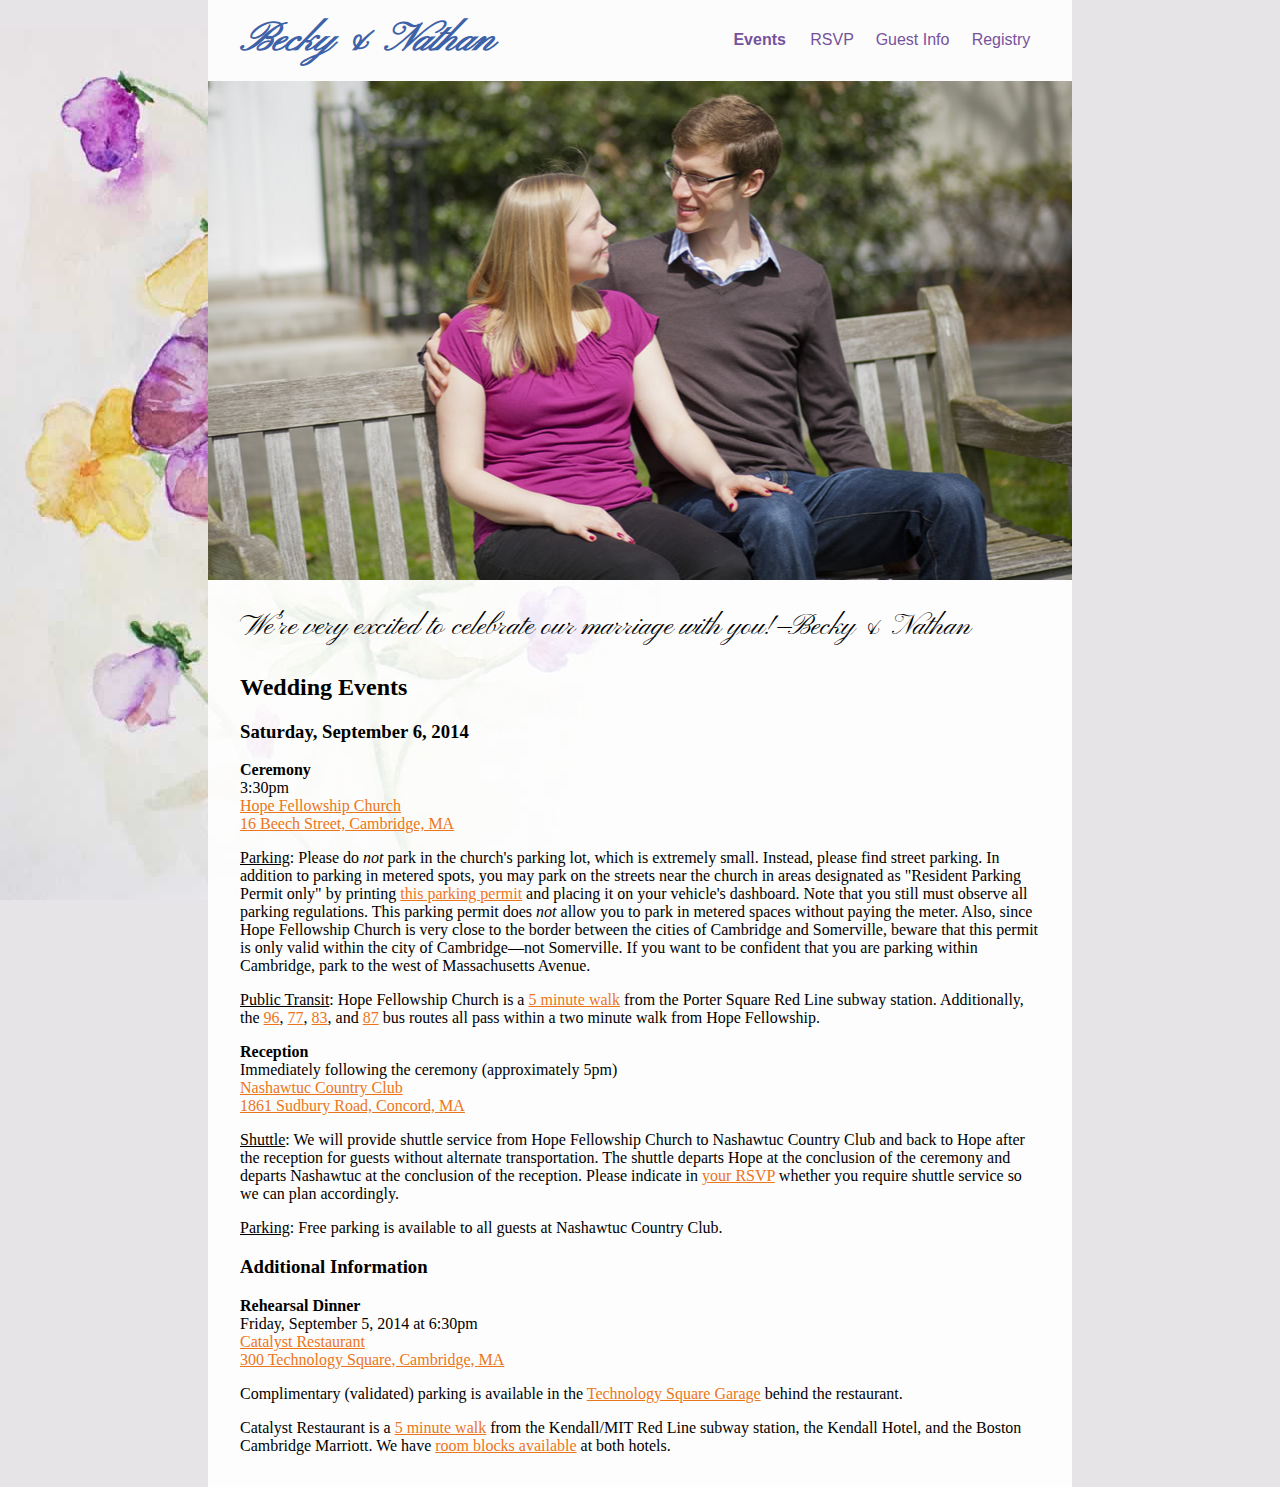
<file: war/index.html>
<!DOCTYPE html>
<!--
TODO:
- Cause files not to need .html extension
- Create favicon
- SSL
-->
<html>
  <head>
    <title>Becky Thorburn and Nathan Beach's Wedding</title>
    <meta http-equiv="content-type" content="text/html; charset=UTF-8" />
    <link rel="stylesheet" type="text/css" href="https://fonts.googleapis.com/css?family=Pinyon+Script" />
    <link rel="stylesheet" type="text/css" href="assets/global.css" />
    <link rel="stylesheet" type="text/css" media="only screen and (max-device-width: 700px)" href="assets/mobile.css" />
    <link rel="stylesheet" type="text/css" media="only screen and (min-device-width: 701px)" href="assets/desktop.css" />
    <meta name="viewport" content="user-scalable=no, initial-scale=1, maximum-scale=1, minimum-scale=1, width=device-width" />
    <script type="text/javascript" src="assets/script.js"></script>
  </head>
  <body>
  <div id="wrapper">
  <div id="header">
  <h1><a href="/">Becky&nbsp;&amp;&nbsp;Nathan</a></h1>
  <ul id="navlinks">
  <li class="selected" style="width: 4.5em;"><a href="/">Events</a></li>
  <li style="width: 4em;"><a href="rsvp.html">RSVP</a></li>
  <li style="width: 5.5em;"><a href="guest-information.html">Guest Info</a></li>
  <li style="width: 5em;"><a href="registry.html">Registry</a></li>
  </ul>
  </div>
  <div id="content">
  <div id="splash"></div>
  <p id="welcome-message">We're very excited to celebrate our marriage with you! <span style="white-space:nowrap;">&mdash;Becky &amp; Nathan</span></p>
  <h2>Wedding Events</h2>
  <h3>Saturday, September 6, 2014</h3>
  <p><b>Ceremony</b><br/>
  3:30pm<br/>
  <a href="http://hopefellowshipchurch.org/" target="_blank">Hope Fellowship Church</a><br/>
  <a href="https://www.google.com/maps/preview?q=16+Beech+St.,+Cambridge,+MA" target="_blank">16 Beech Street, Cambridge, MA</a></p>
  <p><span class="p-intro">Parking</span>: Please do <i>not</i> park in the church's parking lot, which is extremely small. Instead, please find street parking. In addition to parking in metered spots, you may park on the streets near the church in areas designated as "Resident Parking Permit only" by printing <a href="assets/parking.pdf">this parking permit</a> and placing it on your vehicle's dashboard. Note that you still must observe all parking regulations. This parking permit does <i>not</i> allow you to park in metered spaces without paying the meter. Also, since Hope Fellowship Church is very close to the border between the cities of Cambridge and Somerville, beware that this permit is only valid within the city of Cambridge&mdash;not Somerville. If you want to be confident that you are parking within Cambridge, park to the west of Massachusetts Avenue.</p>
  <p><span class="p-intro">Public Transit</span>: Hope Fellowship Church is a <a href="https://www.google.com/maps/dir/Porter+Square+Station,+1899+Massachusetts+Ave,+Cambridge,+MA+02140/Hope+Fellowship+Church,+16+Beech+St,+Cambridge,+MA+02140/@42.3897496,-71.1211957,18z/data=!3m1!4b1!4m14!4m13!1m5!1m1!1s0x89e3773da539d88f:0x2821f993055fa2de!2m2!1d-71.119196!2d42.388405!1m5!1m1!1s0x89e3773d4a3911ed:0xfad2a268d65d8b7f!2m2!1d-71.119545!2d42.390887!3e2" target="_blank">5 minute walk</a> from the Porter Square Red Line subway station. Additionally, the <a href="http://www.mbta.com/schedules_and_maps/bus/routes/?route=96" target="_blank">96</a>, <a href="http://www.mbta.com/schedules_and_maps/bus/routes/?route=77" target="_blank">77</a>, <a href="http://www.mbta.com/schedules_and_maps/bus/routes/?route=83" target="_blank">83</a>, and <a href="http://www.mbta.com/schedules_and_maps/bus/routes/?route=87" target="_blank">87</a> bus routes all pass within a two minute walk from Hope Fellowship.</p>
  <p><b>Reception</b><br/>
  Immediately following the ceremony (approximately 5pm)<br/>
  <a href="http://www.nashawtuc.com/">Nashawtuc Country Club</a><br/>
  <a href="https://www.google.com/maps/preview?q=1861+Sudbury+Rd%2C+Concord%2C+MA">1861 Sudbury Road, Concord, MA</a></p>
  <p><span class="p-intro">Shuttle</span>: We will provide shuttle service from Hope Fellowship Church to Nashawtuc Country Club and back to Hope after the reception for guests without alternate transportation. The shuttle departs Hope at the conclusion of the ceremony and departs Nashawtuc at the conclusion of the reception. Please indicate in <a href="rsvp.html">your RSVP</a> whether you require shuttle service so we can plan accordingly.</p>
  <p><span class="p-intro">Parking</span>: Free parking is available to all guests at Nashawtuc Country Club.</p>
  <h3>Additional Information</h3>
  <p><b>Rehearsal Dinner</b><br/>
  Friday, September 5, 2014 at 6:30pm<br />
  <a href="http://www.catalystrestaurant.com/" target="_blank">Catalyst Restaurant</a><br/>
  <a href="https://maps.google.com/maps?q=300+Technology+Square%2C+Cambridge%2C+MA" target="_blank">300 Technology Square, Cambridge, MA</a></p>
  <p>Complimentary (validated) parking is available in the <a href="http://en.parkopedia.com/parking/garage/technology_square_garage/02139/cambridge/" target="_blank">Technology Square Garage</a> behind the restaurant.</p>
  <p>Catalyst Restaurant is a <a href="https://www.google.com/maps/dir/Kendall%2FMIT+Station/Catalyst,+300+Technology+Square,+Cambridge,+MA+02139/@42.3629465,-71.0910183,17z/data=!3m1!4b1!4m14!4m13!1m5!1m1!1s0x89e370af454cadd1:0xed3f24407286838c!2m2!1d-71.086176!2d42.362491!1m5!1m1!1s0x89e370ac02472fcd:0x3f5a32a78e2c8d0a!2m2!1d-71.091569!2d42.363422!3e2" target="_blank">5 minute walk</a> from the Kendall/MIT Red Line subway station, the Kendall Hotel, and the Boston Cambridge Marriott. We have <a href="guest-information.html">room blocks available</a> at both hotels.</p>
  </div>
  </div>
  </body>
</html>
</file>
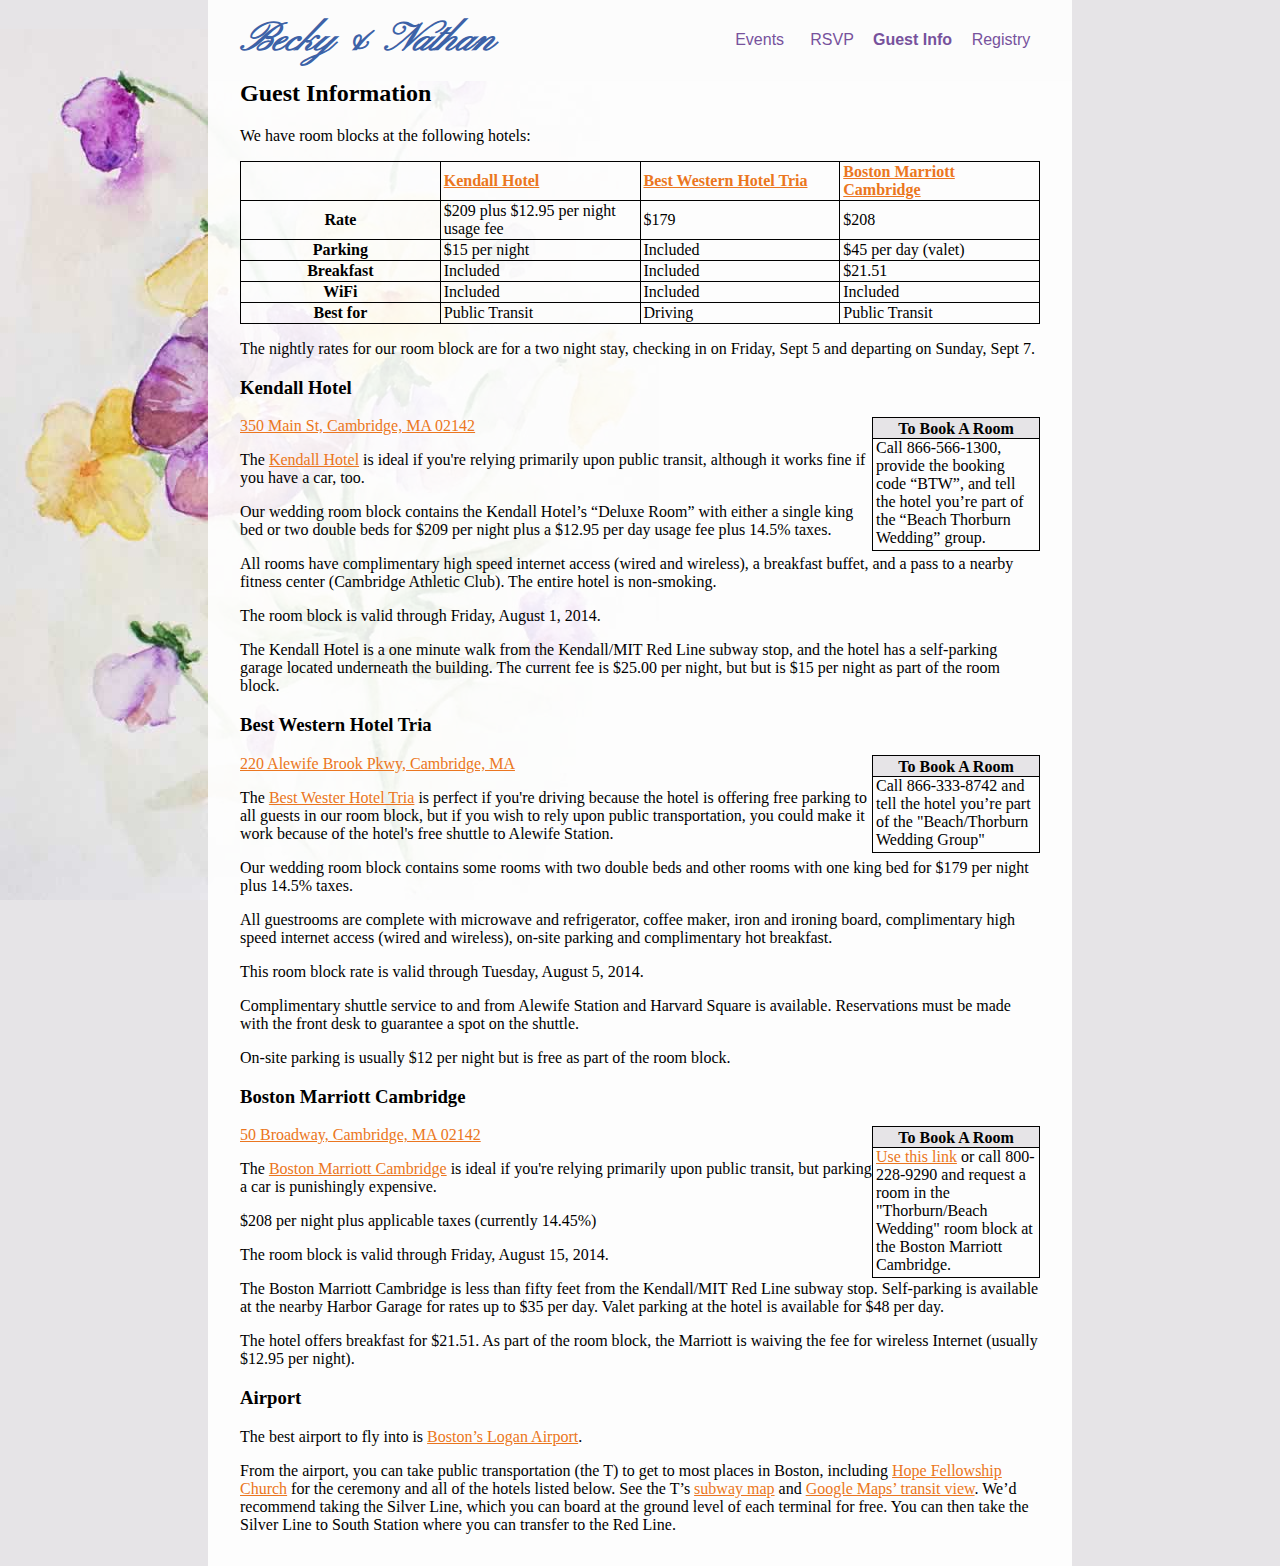
<file: war/guest-information.html>
<!DOCTYPE html>
<html>
  <head>
    <title>Becky Thorburn and Nathan Beach's Wedding</title>
    <meta http-equiv="content-type" content="text/html; charset=UTF-8" />
    <link rel="stylesheet" type="text/css" href="https://fonts.googleapis.com/css?family=Pinyon+Script" />
    <link rel="stylesheet" type="text/css" href="assets/global.css" />
    <link rel="stylesheet" type="text/css" media="only screen and (max-device-width: 700px)" href="assets/mobile.css" />
    <link rel="stylesheet" type="text/css" media="only screen and (min-device-width: 701px)" href="assets/desktop.css" />
    <meta name="viewport" content="user-scalable=no, initial-scale=1, maximum-scale=1, minimum-scale=1, width=device-width" />
    <script type="text/javascript" src="assets/script.js"></script>
  </head>
  <body>
  <div id="wrapper">
  <div id="header">
  <h1><a href="/">Becky&nbsp;&amp;&nbsp;Nathan</a></h1>
  <ul id="navlinks">
  <li style="width: 4.5em;"><a href="/">Events</a></li>
  <li style="width: 4em;"><a href="rsvp.html">RSVP</a></li>
  <li class="selected" style="width: 5.5em;"><a href="guest-information.html">Guest Info</a></li>
  <li style="width: 5em;"><a href="registry.html">Registry</a></li>
  </ul>
  </div>
  <div id="content">
  <h2>Guest Information</h2>
  <p>We have room blocks at the following hotels:</p>
  <table class="hotel-info">
  <tr>
    <th>&nbsp;</th>
  	<th class="hotel-name"><a href="http://kendallhotel.com/" target="_blank">Kendall Hotel</a></th>
  	<th class="hotel-name"><a href="http://book.bestwestern.com/bestwestern/US/MA/Cambridge-hotels/BEST-WESTERN-PLUS-Hotel-Tria/Hotel-Overview.do?propertyCode=22025" target="_blank">Best Western Hotel Tria</a></th>
  	<th class="hotel-name"><a href="http://www.marriott.com/hotels/travel/boscb-boston-marriott-cambridge/" target="_blank">Boston Marriott Cambridge</a></th>
  </tr>
  <tr>
    <th>Rate</th>
    <td>$209 plus $12.95 per night usage fee</td>
    <td>$179</td>
    <td>$208</td>
  </tr>
  <tr>
    <th>Parking</th>
    <td>$15 per night</td>
    <td>Included</td>
    <td>$45 per day (valet)</td>
  </tr>
  <tr>
    <th>Breakfast</th>
    <td>Included</td>
    <td>Included</td>
    <td>$21.51</td>
  </tr>
  <tr>
    <th>WiFi</th>
    <td>Included</td>
    <td>Included</td>
    <td>Included</td>
  </tr>
  <tr>
    <th>Best for</th>
    <td>Public Transit</td>
    <td>Driving</td>
    <td>Public Transit</td>
  </tr>
  </table>
  <p>The nightly rates for our room block are for a two night stay, checking in on Friday, Sept 5 and departing on Sunday, Sept 7.</p>
  <h3>Kendall Hotel</h3>
  <div class="reservation-info"><div class="reservation-info-header">To Book A Room</div> Call 866-566-1300, provide the booking code “BTW”, and tell the hotel you’re part of the “Beach Thorburn Wedding” group.</div>
  <p><a href="https://maps.google.com/maps?q=350+Main+St%2C+Cambridge%2C+MA+02142" target="_blank">350 Main St, Cambridge, MA 02142</a></p>
  <p>The <a href="http://kendallhotel.com/" target="_blank">Kendall Hotel</a> is ideal if you're relying primarily upon public transit, although it works fine if you have a car, too.</p>
  <p>Our wedding room block contains the Kendall Hotel’s “Deluxe Room” with either a single king bed or two double beds for $209 per night plus a $12.95 per day usage fee plus 14.5% taxes.</p>
  <p>All rooms have complimentary high speed internet access (wired and wireless), a breakfast buffet, and a pass to a nearby fitness center (Cambridge Athletic Club). The entire hotel is non-smoking.</p>
  <p>The room block is valid through Friday, August 1, 2014.</p>
  <p>The Kendall Hotel is a one minute walk from the Kendall/MIT Red Line subway stop, and the hotel has a self-parking garage located underneath the building. The current fee is $25.00 per night, but but is $15 per night as part of the room block.</p>
  <h3>Best Western Hotel Tria</h3>
  <div class="reservation-info"><div class="reservation-info-header">To Book A Room</div> Call 866-333-8742 and tell the hotel you’re part of the "Beach/Thorburn Wedding Group"</div>
  <p><a href="https://maps.google.com/maps?q=220+Alewife+Brook+Pkwy%2C+Cambridge%2C+MA" target="_blank">220 Alewife Brook Pkwy, Cambridge, MA</a></p>
  <p>The <a href="http://book.bestwestern.com/bestwestern/US/MA/Cambridge-hotels/BEST-WESTERN-PLUS-Hotel-Tria/Hotel-Overview.do?propertyCode=22025" target="_blank">Best Wester Hotel Tria</a> is perfect if you're driving because the hotel is offering free parking to all guests in our room block, but if you wish to rely upon public transportation, you could make it work because of the hotel's free shuttle to Alewife Station.</p>
  <p>Our wedding room block contains some rooms with two double beds and other rooms with one king bed for $179 per night plus 14.5% taxes.</p>
  <p>All guestrooms are complete with microwave and refrigerator, coffee maker, iron and ironing board, complimentary high speed internet access (wired and wireless), on-site parking and complimentary hot breakfast.</p>
  <p>This room block rate is valid through Tuesday, August 5, 2014.</p>
  <p>Complimentary shuttle service to and from Alewife Station and Harvard Square is available. Reservations must be made with the front desk to guarantee a spot on the shuttle.</p>
  <p>On-site parking is usually $12 per night but is free as part of the room block.</p>
  <h3>Boston Marriott Cambridge</h3>
  <div class="reservation-info"><div class="reservation-info-header">To Book A Room</div> <a href="http://www.marriott.com/meeting-event-hotels/group-corporate-travel/groupCorp.mi?resLinkData=Thorburn/Beach%20Wedding%20Room%20Block%5Eboscb%60TBWTBWA%60208%60USD%60false%609/5/14%609/7/14%608/15/2014&app=resvlink&stop_mobi=yes" target="_blank">Use this link</a> or call 800-228­-9290 and request a room in the "Thorburn/Beach Wedding" room block at the Boston Marriott Cambridge.</div>
  <p><a href="https://maps.google.com/maps?q=50+Broadway%2C+Cambridge%2C+MA+02142" target="_blank">50 Broadway, Cambridge, MA 02142</a></p>
  <p>The <a href="http://www.marriott.com/hotels/travel/boscb-boston-marriott-cambridge/" target="_blank">Boston Marriott Cambridge</a> is ideal if you're relying primarily upon public transit, but parking a car is punishingly expensive.</p>
  <p>$208 per night plus applicable taxes (currently 14.45%)</p>
  <p>The room block is valid through Friday, August 15, 2014.</p>
  <p>The Boston Marriott Cambridge is less than fifty feet from the Kendall/MIT Red Line subway stop. Self-parking is available at the nearby Harbor Garage for rates up to $35 per day. Valet parking at the hotel is available for $48 per day.</p>
  <p>The hotel offers breakfast for $21.51. As part of the room block, the Marriott is waiving the fee for wireless Internet (usually $12.95 per night).</p>
  <h3>Airport</h3>
  <p>The best airport to fly into is <a href="https://www.massport.com/logan-airport/" target="_blank">Boston’s Logan Airport</a>.</p>
  <p>From the airport, you can take public transportation (the T) to get to most places in Boston, including <a href="http://hopefellowshipchurch.org/" target="_blank">Hope Fellowship Church</a> for the ceremony and all of the hotels listed below. See the T’s <a href="http://www.mbta.com/schedules_and_maps/subway/">subway map</a> and <a href="https://www.google.com/maps/@42.3570254,-71.0909743,13z/data=!5m1!1e2">Google Maps’ transit view</a>. We’d recommend taking the Silver Line, which you can board at the ground level of each terminal for free. You can then take the Silver Line to South Station where you can transfer to the Red Line.</p>
  </div>
  </div>
  </body>
</html>
</file>
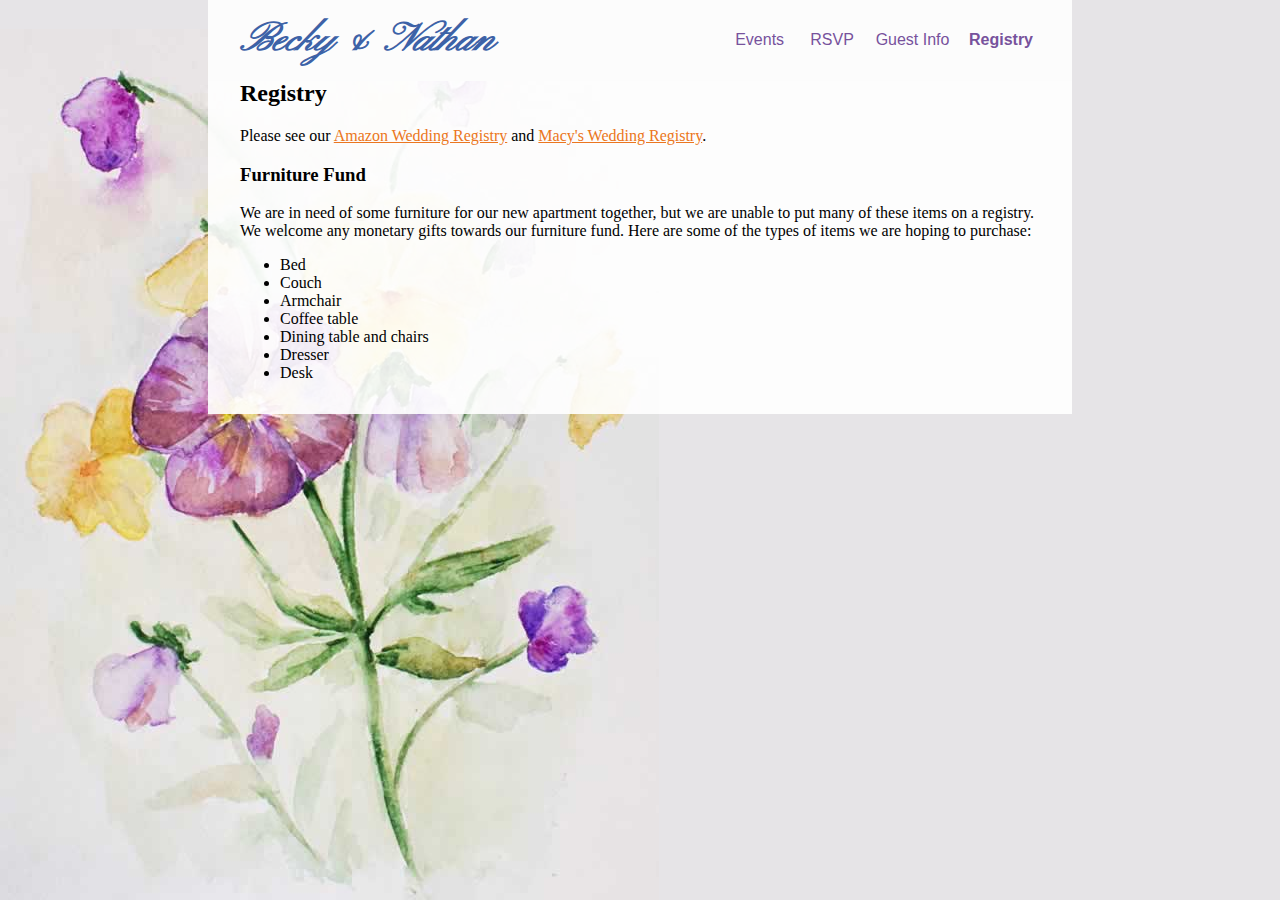
<file: war/registry.html>
<!DOCTYPE html>
<html>
  <head>
    <title>Becky Thorburn and Nathan Beach's Wedding</title>
    <meta http-equiv="content-type" content="text/html; charset=UTF-8" />
    <link rel="stylesheet" type="text/css" href="https://fonts.googleapis.com/css?family=Pinyon+Script" />
    <link rel="stylesheet" type="text/css" href="assets/global.css" />
    <link rel="stylesheet" type="text/css" media="only screen and (max-device-width: 700px)" href="assets/mobile.css" />
    <link rel="stylesheet" type="text/css" media="only screen and (min-device-width: 701px)" href="assets/desktop.css" />
    <meta name="viewport" content="user-scalable=no, initial-scale=1, maximum-scale=1, minimum-scale=1, width=device-width" />
    <script type="text/javascript" src="assets/script.js"></script>
  </head>
  <body>
  <div id="wrapper">
  <div id="header">
  <h1><a href="/">Becky&nbsp;&amp;&nbsp;Nathan</a></h1>
  <ul id="navlinks">
  <li style="width: 4.5em;"><a href="/">Events</a></li>
  <li style="width: 4em;"><a href="rsvp.html">RSVP</a></li>
  <li style="width: 5.5em;"><a href="guest-information.html">Guest Info</a></li>
  <li class="selected" style="width: 5em;"><a href="registry.html">Registry</a></li>
  </ul>
  </div>
  <div id="content">
  <h2>Registry</h2>
  <p>Please see our <a href="http://www.amazon.com/gp/registry/registry.html/?ie=UTF8&camp=1789&creative=9325&id=3U0GVR8OHAJU5&linkCode=ur2&tag=christnotes-20&type=wedding&linkId=ZD4LUB3HUAGLOZC2" target="_blank">Amazon Wedding Registry</a> and <a href="http://www1.macys.com/registry/wedding/guest/?registryId=6207458" target="_blank">Macy's Wedding Registry</a>.</p>
  <h3>Furniture Fund</h3>
  <p>We are in need of some furniture for our new apartment together, but we are unable to put many of these items on a registry.  We welcome any monetary gifts towards our furniture fund. Here are some of the types of items we are hoping to purchase:</p>
  <ul>
  <li>Bed</li>
  <li>Couch</li>
  <li>Armchair</li>
  <li>Coffee table</li>
  <li>Dining table and chairs</li>
  <li>Dresser</li>
  <li>Desk</li>
  </ul>
  </div>
  </div>
  </body>
</html>
</file>
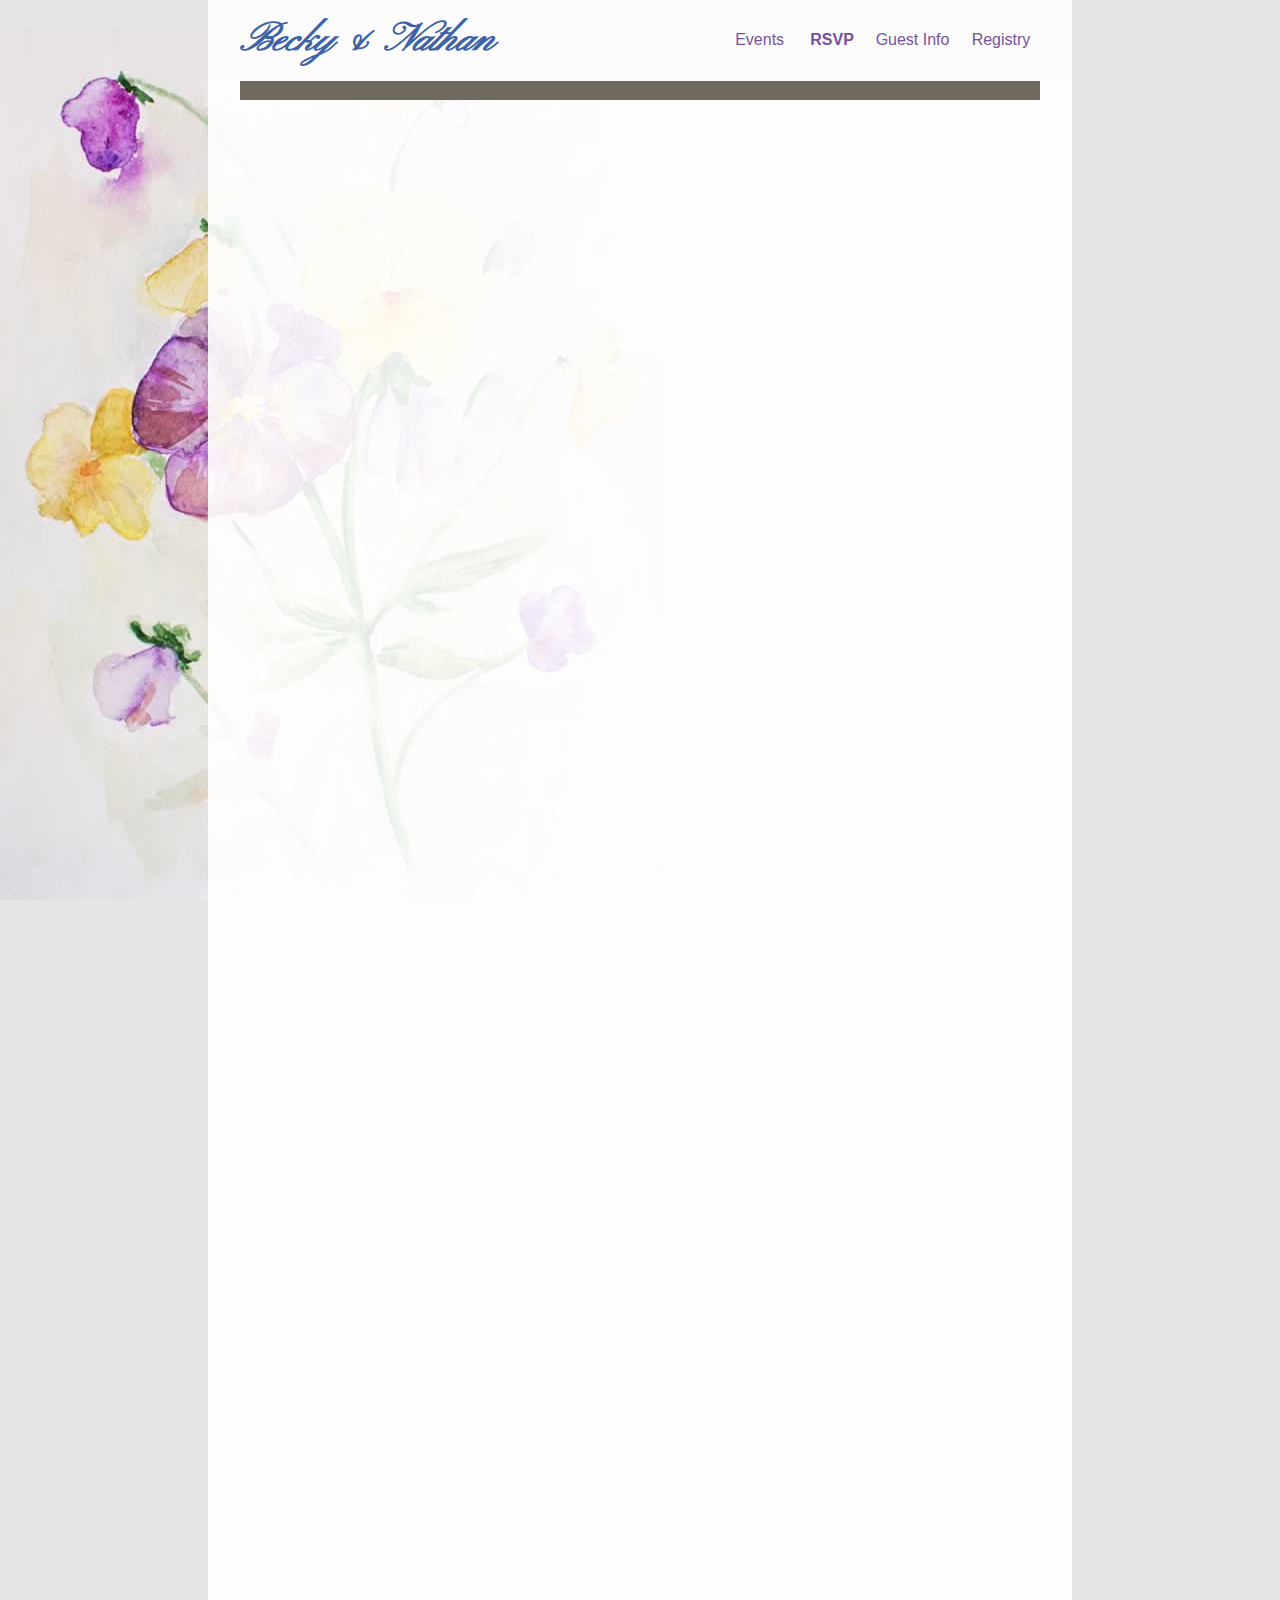
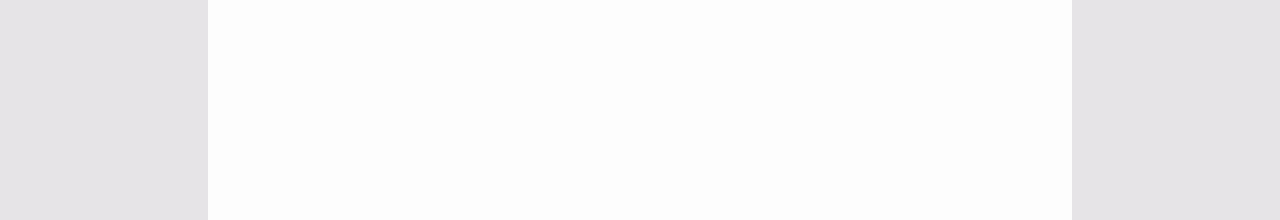
<file: war/rsvp.html>
<!DOCTYPE html>
<html>
  <head>
    <title>Becky Thorburn and Nathan Beach's Wedding</title>
    <meta http-equiv="content-type" content="text/html; charset=UTF-8" />
    <link rel="stylesheet" type="text/css" href="https://fonts.googleapis.com/css?family=Pinyon+Script" />
    <link rel="stylesheet" type="text/css" href="assets/global.css" />
    <link rel="stylesheet" type="text/css" media="only screen and (max-device-width: 700px)" href="assets/mobile.css" />
    <link rel="stylesheet" type="text/css" media="only screen and (min-device-width: 701px)" href="assets/desktop.css" />
    <meta name="viewport" content="user-scalable=no, initial-scale=1, maximum-scale=1, minimum-scale=1, width=device-width" />
    <script type="text/javascript" src="assets/script.js"></script>
  </head>
  <body>
  <div id="wrapper">
  <div id="header">
  <h1><a href="/">Becky&nbsp;&amp;&nbsp;Nathan</a></h1>
  <ul id="navlinks">
  <li style="width: 4.5em;"><a href="/">Events</a></li>
  <li class="selected" style="width: 4em;"><a href="rsvp.html">RSVP</a></li>
  <li style="width: 5.5em;"><a href="guest-information.html">Guest Info</a></li>
  <li style="width: 5em;"><a href="registry.html">Registry</a></li>
  </ul>
  </div>
  <div id="content">
  <iframe class="mobile-only" src="https://docs.google.com/forms/d/1xGSGtHgBEy6CSo5qWf37sRM2BTZit7xEjFgfA_UDvcA/viewform?embedded=true" width="100%" height="1700" style="margin:0; padding:0; border: 0; border-top: #6e6a5e 20px solid; max-width: 100%; overflow-x: hidden !important;">Loading...</iframe>
  <iframe class="desktop-only" src="https://docs.google.com/forms/d/1pgIdFCnWb2mCWea43MmB4AeG9CAff_619D9TATX_gKU/viewform?embedded=true" width="100%" height="1700" style="margin:0; padding:0; border: 0; border-top: #6e6a5e 20px solid; max-width: 100%; overflow-x: hidden !important;">Loading...</iframe>
  </div>
  </div>
  </body>
</html>
</file>
<file: war/assets/global.css>
body {
	margin: 0;
	padding: 0;
	background-image: url(background.jpg);
	background-attachment: fixed;
	background-repeat: no-repeat;
	background-position: left bottom;
	background-color: #e6e4e7;
	font-family: Georgia;
}

body a {
	color: #eb7620;
}

#header,
#wrapper {
	/* width, min-width, and max-width are device specific */
}

#wrapper {
	margin: 0 auto;
	background-color: rgba(255, 255, 255, 0.9);
}

#header {
	
}

h1 {
	margin: 0;
	padding: 0;
	color: #3d62a7;
	font-style: italic;
	font-family: "Pinyon Script", cursive;
	font-size: 2.5em;
	line-height: 36pt;
}

h1 a {
	color: #3d62a7;
	text-decoration: none;
}

ul#navlinks {
	margin: 0;
	padding: 0;
	display: block;
	font-family: Helvetica;
	line-height: 35pt;
}

ul#navlinks li {
	display: inline-block;
	margin: 0;
	padding: 0;
	text-align: center;
}

ul#navlinks li a {
	margin: 0;
	padding: 0;
	display: inline-block;
	width: 100%;
	color: #77529c;
	text-decoration: none;
	border-color: transparent;
	border-width: 1px;
	border-style: solid;
}

ul#navlinks li.selected a,
ul#navlinks li a:hover {
	font-weight: bold;
	border-color: transparent;
}

#content {
	clear: both;
}

.p-intro {
	text-decoration: underline;
}

/* EVENTS PAGE */

#welcome-message {
	font-family:'Pinyon Script', cursive;
}

/* GUEST INFORMATION PAGE */

table {
	border-collapse: collapse;
}

table td,
table th {
	border: 1px solid black;
	padding: 1px 3px;
	width: 17%;
}

th.hotel-name {
	text-align: left;
}

.reservation-info {
	float: right;
	border: 1px solid black;
	padding: 0 3px 3px;
	width: 10em;
}

.reservation-info-header {
	border-bottom: 1px solid black;
	font-weight: bold;
	background: #e6e4e7;
	margin: 0 -3px;
	padding: 2px 3px 0 3px;
	text-align: center;
}
</file>
<file: war/assets/mobile.css>
#header {
	position: static;
}
#wrapper {

}

body {
	background-image: none;
}

ul#navlinks {
	clear: both;
	text-align: center;
	margin: 0 -0.5em;
}

#wrapper {
	padding: 1em 0.5em;
}

h1 {
	text-align: center;
}

ul#navlinks li {
	width: 100%;
}

#splash {
	margin: 0 -0.5em;
	background-image: url(splash1-mobile.jpg);
	background-attachment: scroll;
	background-repeat: no-repeat;
	background-position: center top;
	height: 365px;
}

@media 
(-webkit-min-device-pixel-ratio: 2), 
(min-resolution: 192dpi) { 
    #splash {
    	background-image: url(splash1-desktop.jpg);
    	background-size: cover;
    }
}

.desktop-only {
	display: none;
}

table.hotel-info {
	font-size: 90%;
}

/* EVENTS PAGE */

#welcome-message {
	font-size: 1.5em;
}
</file>
<file: war/assets/desktop.css>
#header,
#wrapper {
	width: 90%;
	max-width: 50em;
	min-width: 40em;
}

#header {
	position: fixed;
	padding: 1em 2em 1em 2em;
	margin: 0 -2em;
	text-align: right;
	top: 0;
	background-color: #fcfcfc;
}

#wrapper {
	padding: 1em 2em;
}


h1 {
	float: left;
}

ul#navlinks li {
	width: 9em;
}

#content {
	margin-top: 4em;
}

.mobile-only {
	display: none;
}

/* EVENTS PAGE */

#welcome-message {
	font-size: 1.8em;
}

#splash {
	margin: 0 -2em;
	background-image: url(splash1-desktop.jpg);
	background-attachment: scroll;
	background-repeat: no-repeat;
	background-position: center top;
	height: 500px;
}
</file>
